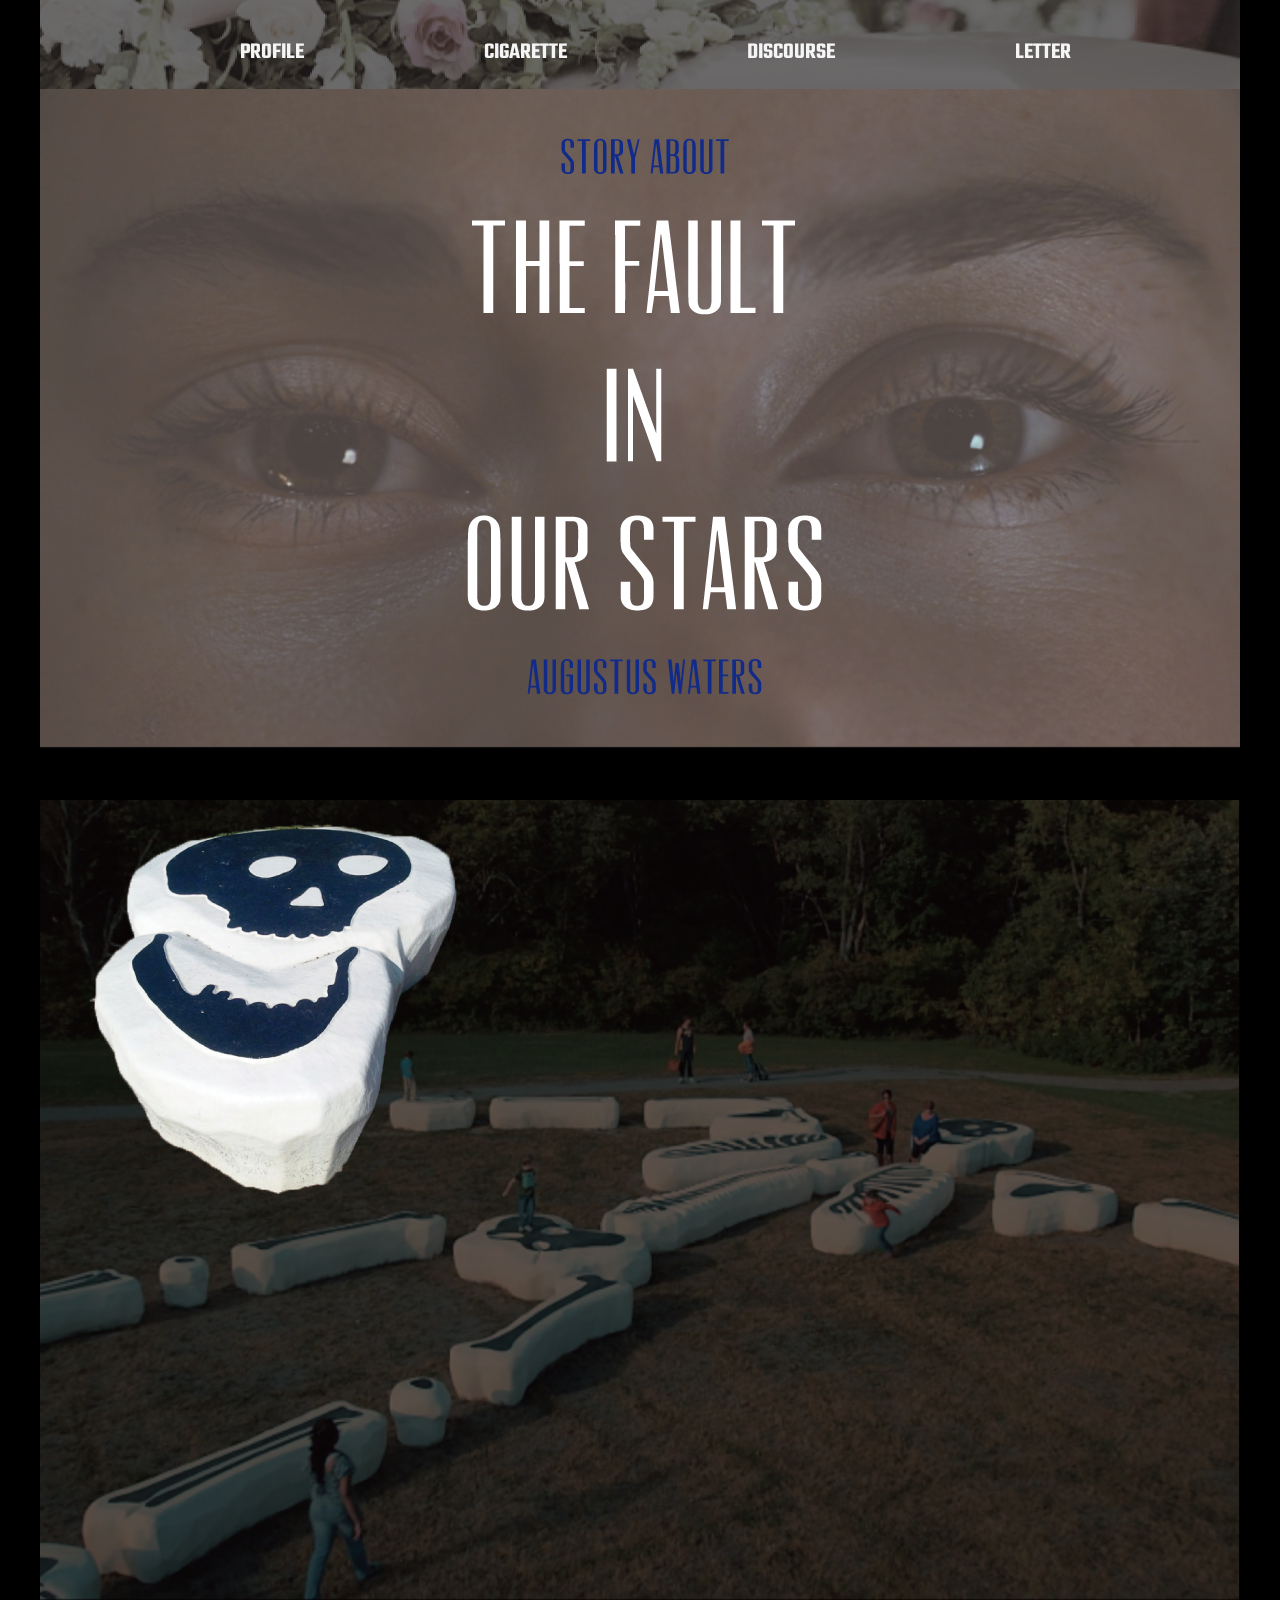
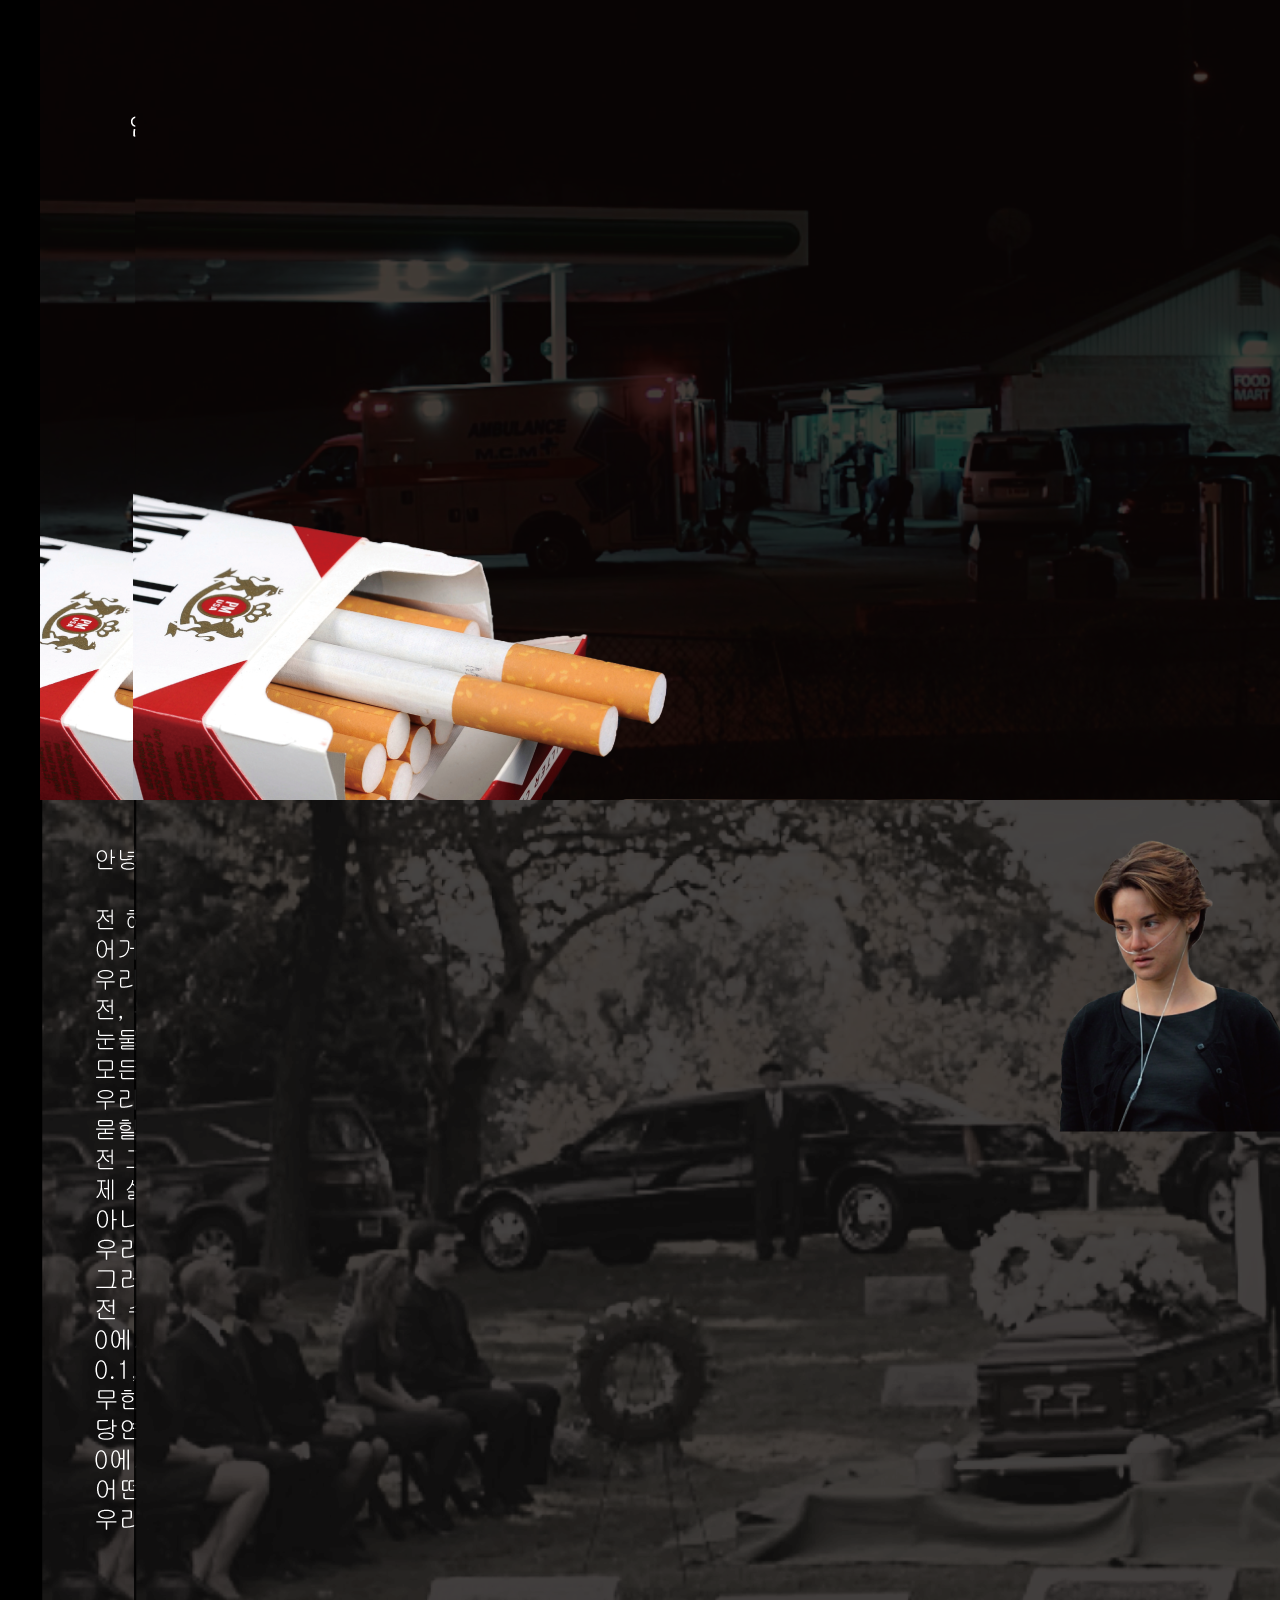
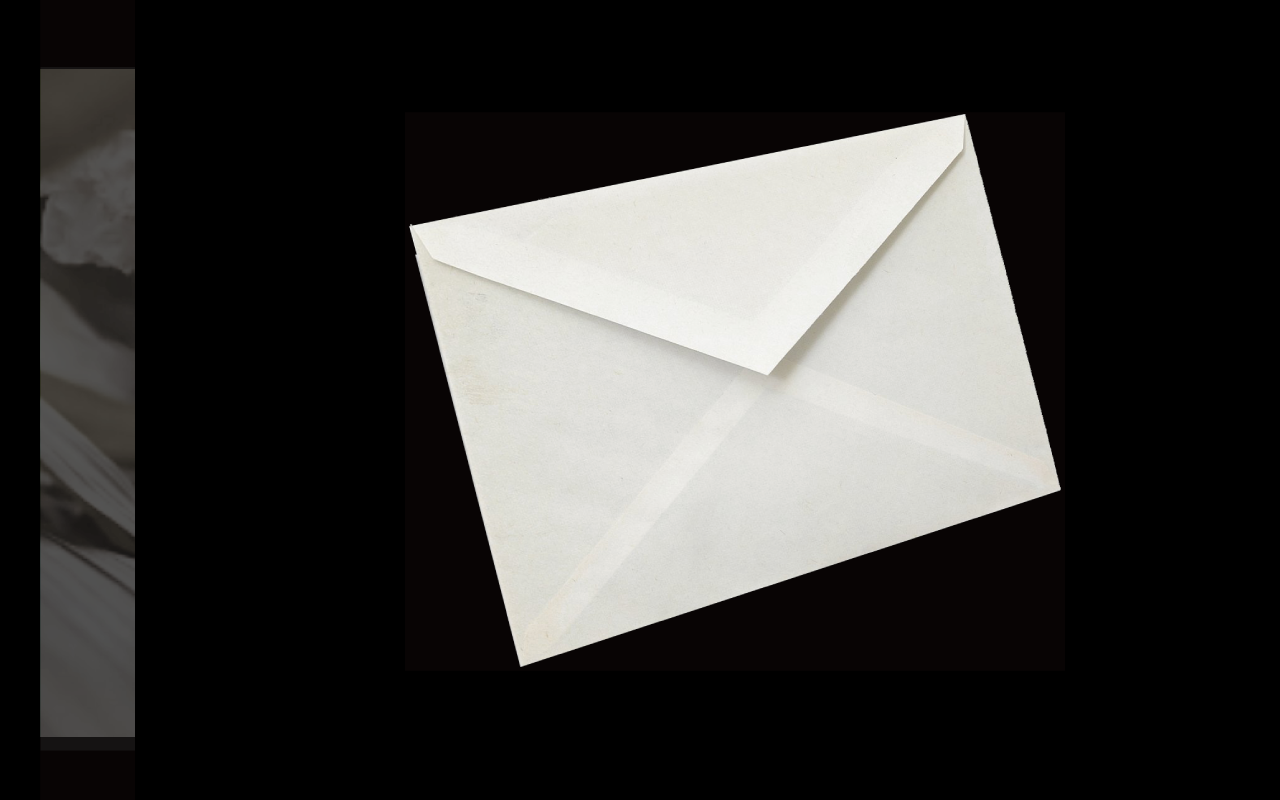
<file: index.html>
<!DOCTYPE>
<html>
<head>
  <title>안녕, 헤이즐</title>
  <meta charset="utf-8">
     <meta name="viewport" content="width=device-width, initial-scale=1.0" />
  <link rel="stylesheet" style type="text/css" href="style.css">
  <link href="https://fonts.googleapis.com/css?family=Teko&display=swap" rel="stylesheet">
  
</head>

<body>
 <div id="wrap"><!--콘텐츠가 1200px 넓이를 넘지 않게합니다. -->
    <div class="nav">
                <ol>
                    <li><a href="#section1">PROFILE</a></li>
                    <li><a href="#section2">CIGARETTE</a></li>
                    <li><a href="#section3">DISCOURSE</a></li>
                    <li><a href="#section4">LETTER</a></li>
                </ol>
    </div>
     
    <div id="header">
<!--          <div class="front_m">
            <div class="pink_back">one</div>
            <div class="pink_back">two</div>
            <div class="pink_back">three</div>
            <div class="pink_back">four</div>
        </div>  
          <div class="back_m">    
            <div class="pink_back">five</div>
            <div class="pink_back">six</div>
            <div class="pink_back">seven</div>
        <div class="pink_back_8">eight <br>Lorem ipsum dolor sit amet, consectetur adipisicing elit. Nihil numquam, rerum quas sapiente dolor iste omnis, obcaecati minus quidem itaque, consectetur corporis adipisci quaerat reprehenderit suscipit inventore reiciendis dolores atque. </div>  
        </div>       -->
        <div class="pc"> <img src="pc1.png" alt=""></div>
        <div class="mobile"><img src="1.png" alt=""></div>
    </div>
                
    <div id="section1">
    <div class="skel"><img src="skel.png" alt="">
       
       </div>
       <div class="pc"><img src="pc2_skt.png" alt=""></div>
        <!--<div class="container1">
            <div class="front_m">
            <div class="pink_back"><p class="menu">MENU 1</p></div>
            <div class="pink_back">two</div>
            <div class="pink_back">three</div>
            <div class="pink_back">four</div>
            </div>
            <div class="back_m">
            <div class="grey_back">five</div>
            <div class="grey_back">six</div>
            <div class="grey_back">seven</div>
            <div class="grey_back_8">eight</div>
            </div>-->
        </div>
    </div>
            
    <div id="section2">
       <div class="gus" ><img src="cig.png" alt=""></div>
       <div class="cig"> <img src="pc3_cig.png" alt=""></div>
        <!-- <div class="container1">
         <div class="front_m">
            <div class="pink_back">one</div>
            <div class="pink_back"><p class="menu">MENU 2</p></div>
            <div class="grey_back">three</div>
            <div class="grey_back">four</div>
            </div>
           <div class="back_m">
            <div class="pink_back">five</div>
            <div class="pink_back">six</div>
            <div class="grey_back">seven</div>
            <div class="grey_back_8">eight</div> 
            </div>
        </div>         -->
    </div>
            
    <div id="section3">
    <div class="haz"><img src="haz.png" alt="">
<!--    <div class="dis">
                안녕하세요
                <br>
                <br>전 헤이즐 그레이스 랭카스터에요
                <br>어거스터스 워터스와 비운의 연인이었죠
                <br>우리 사랑은 위대했고
                <br>전, 우리 얘길 꺼내는 순간부터 
                <br>눈물을 펑펑 쏟겠죠
                <br>모든 진실된 사랑이 그렇듯이
                <br>우리 사랑도 
                <br>우리와 함께 묻힐 거에요
            </div>
            <div class="ddis">
                전 그애가 제 추도사를 해주길 바랐죠
                <br>제 삶에 다른 사람은 없거든요
                <br>아냐 우리 사랑 얘기는 못 하겠어
                <br>그러니까 대신 산수 얘기를 할게
                <br>전 수학자는 아니지만 이것만은 확실히 알죠
                <br>0에서 1사이엔 수많은 숫자가 있어요
                <br>0.1, 0.12, 0.112... 무한대로 많죠
                <br>당연히 0에서 2사이엔 더 많은 숫자들이 있어요
                <br>0에서 1백만 사이에도..
                <br>어떤 무한대의 숫자는 다른 무한대보다 크죠
                <br>우리가 좋아했던 작가가 가르쳐준 거에요
                <br>전, 제게 주어진 숫자보다 더 큰 숫자를 갖고 싶어요
                <br>어거스터스도 더 큰 숫자를 가졌으면 얼마나 좋았을까요
                <br>하지만 거스, 내 사랑, 난 얼마나 고마운지 몰라
                <br>넌 내게 한정된 나날 속에서 영원함을 줬어
                <br>그런 네게 난 영원토록 고마워할 거야 너무너무 사랑해
                <br>
                <br>-나도 사랑해
            </div> -->
<!--       <div class="container1">-->
          <!--  <div class="front_m">
            <div class="pink_back">one</div>
            <div class="grey_back">two</div>
            <div class="pink_back"><p class="menu">MENU 3</p></div>
            <div class="grey_back">four</div>
            </div>
            <div class="back_m">
            <div class="pink_back">five</div>
            <div class="grey_back">six</div>
            <div class="pink_back">seven</div>
            <div class="grey_back_8">eight</div> 
            </div>-->
        </div>    
        <div class="dcs"><img src="pc4_haz.png" alt=""></div>
    </div>
            
    <div id="section4">
       <div class="env"><img src="letter.png" alt=""></div>
       <div class="let"><img src="pc5_let.png" alt=""></div>
      <!--  <div class="container1">
            <div class="front_m">
            <div class="grey_back">1</div>
            <div class="grey_back">2</div>
            <div class="grey_back">3</div>
            <div class="grey_back"><p class="menu">MENU 4</p></div>
            </div>
            <div class="back_m">
            <div class="pink_back">5</div>
            <div class="pink_back">6</div>
            <div class="pink_back">7</div>
            <div class="pink_back_8">8</div>  
            </div>

        </div>-->
    </div>
                   
<!--    <div class="footer">
                
                <div id="contact">
                    <p class="footer-p"> CONTACT</p>
                    <p class="footer-p2"> contact</p>
                </div>
                
                <div id="social">
                    <p class="footer-p"> SOCIAL</p>    
                </div>
                
                <div id="copyright">
                    <p class="footer-p3">COPYRIGHT ALL RIGHT RESERVED.</p>
                </div>
     </div>    -->       
 
             
</body>    
</html>
</file>
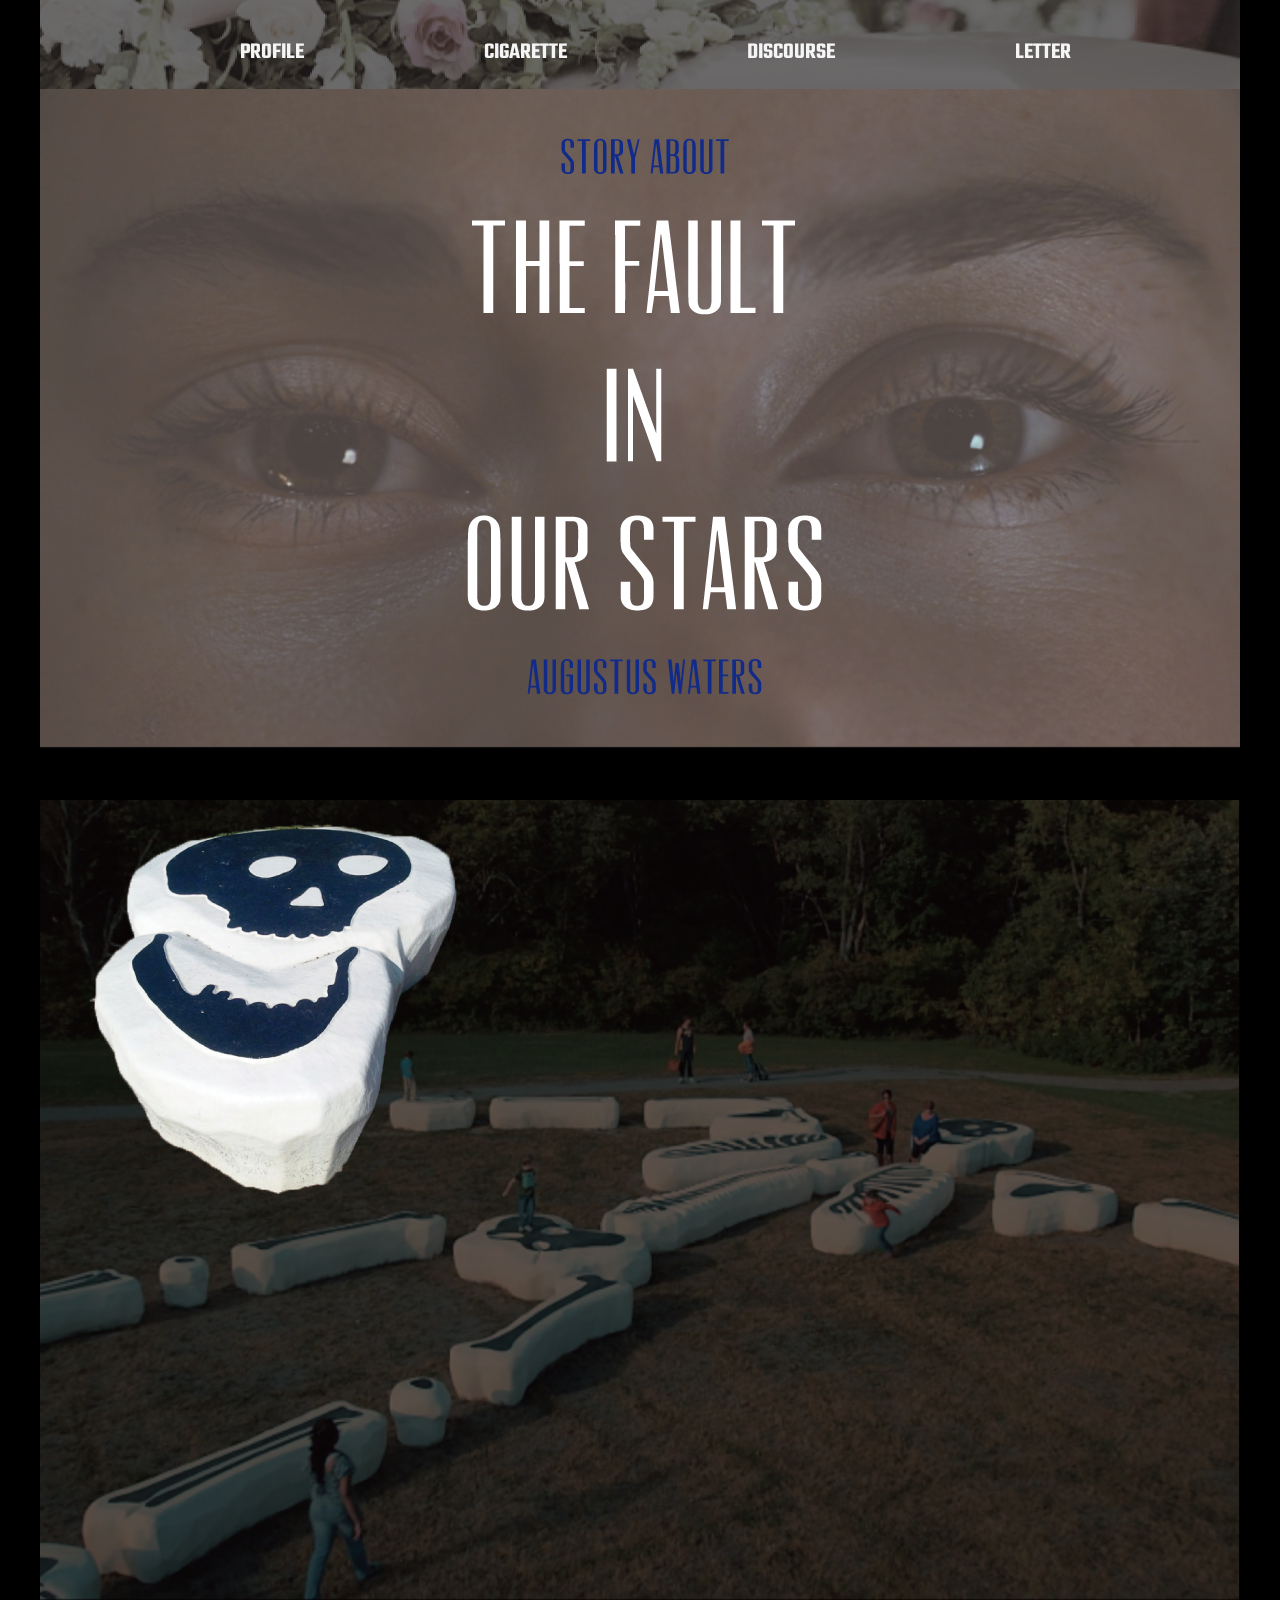
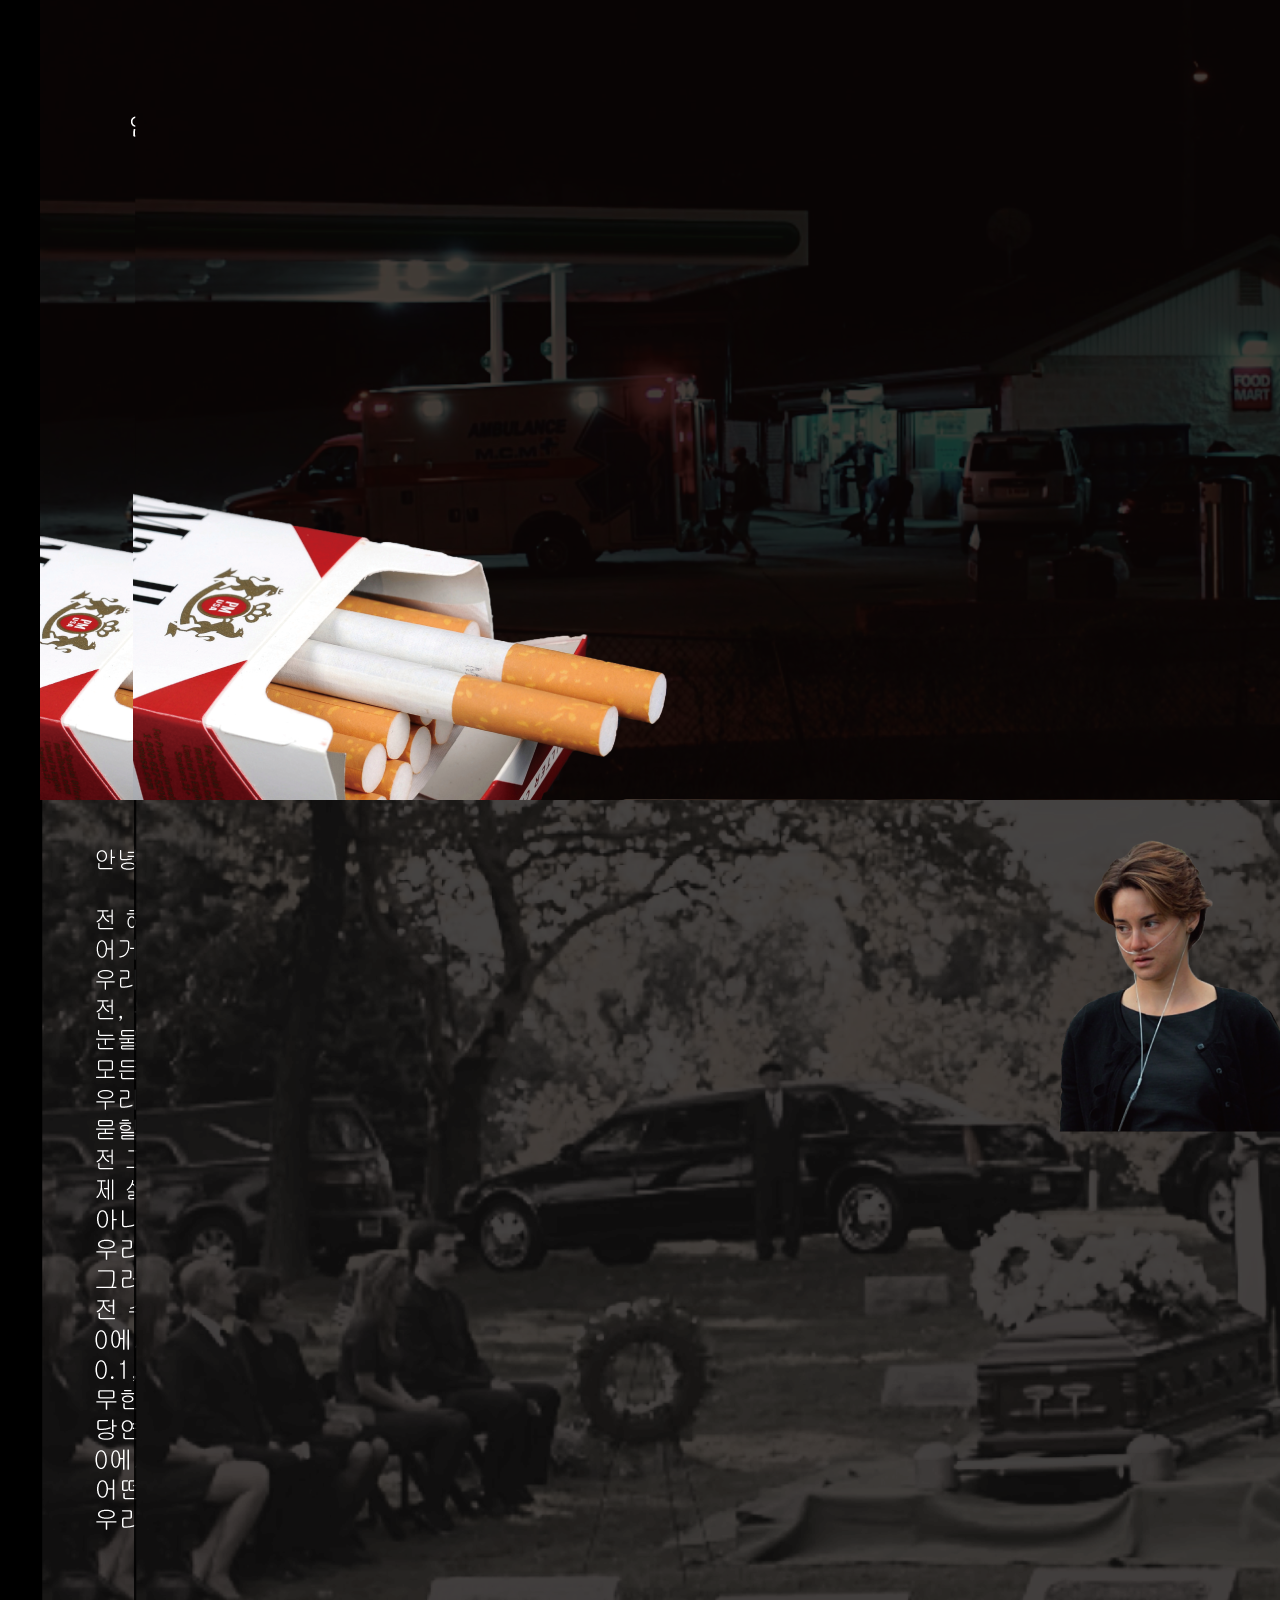
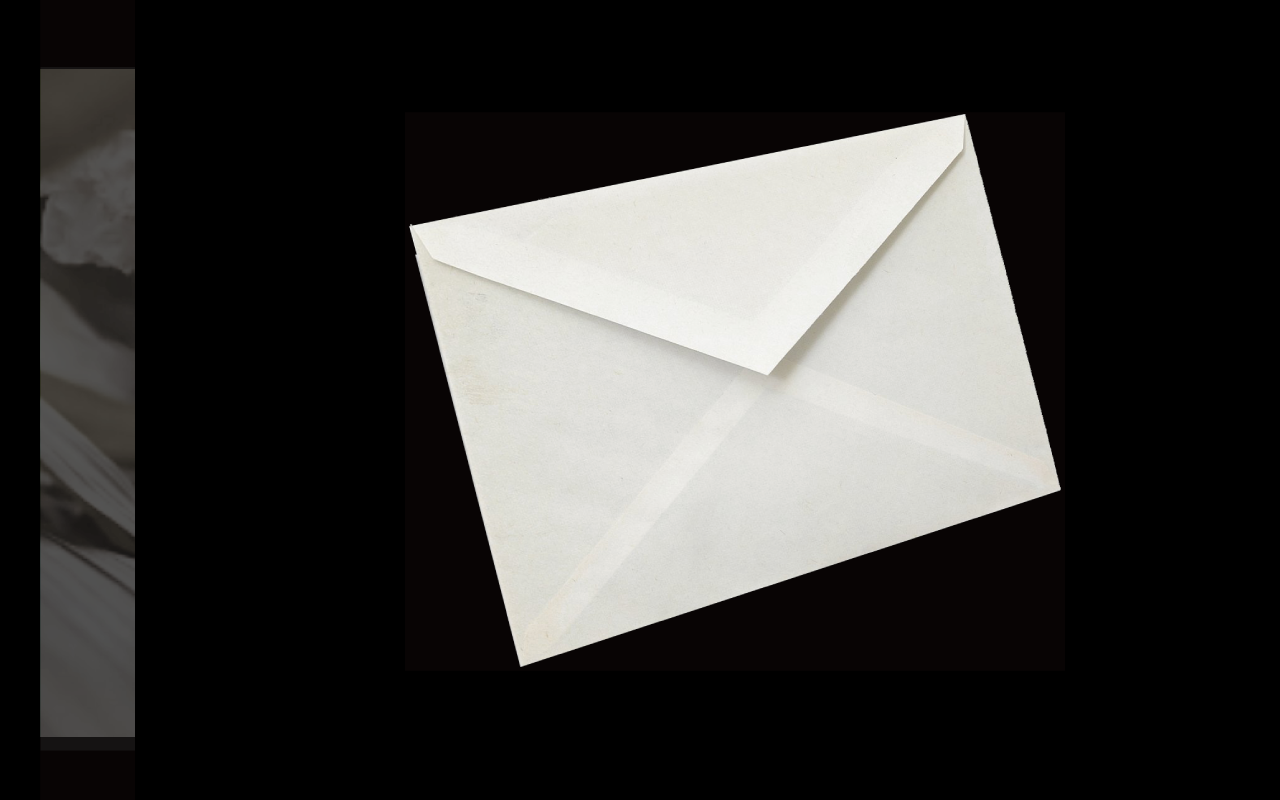
<file: pjt2_sample.html>
<!DOCTYPE>
<html>
<head>
  <title>안녕, 헤이즐</title>
  <meta charset="utf-8">
     <meta name="viewport" content="width=device-width, initial-scale=1.0" />
  <link rel="stylesheet" style type="text/css" href="style.css">
  <link href="https://fonts.googleapis.com/css?family=Teko&display=swap" rel="stylesheet">
  
</head>

<body>
 <div id="wrap"><!--콘텐츠가 1200px 넓이를 넘지 않게합니다. -->
    <div class="nav">
                <ol>
                    <li><a href="#section1">PROFILE</a></li>
                    <li><a href="#section2">CIGARETTE</a></li>
                    <li><a href="#section3">DISCOURSE</a></li>
                    <li><a href="#section4">LETTER</a></li>
                </ol>
    </div>
     
    <div id="header">
<!--          <div class="front_m">
            <div class="pink_back">one</div>
            <div class="pink_back">two</div>
            <div class="pink_back">three</div>
            <div class="pink_back">four</div>
        </div>  
          <div class="back_m">    
            <div class="pink_back">five</div>
            <div class="pink_back">six</div>
            <div class="pink_back">seven</div>
        <div class="pink_back_8">eight <br>Lorem ipsum dolor sit amet, consectetur adipisicing elit. Nihil numquam, rerum quas sapiente dolor iste omnis, obcaecati minus quidem itaque, consectetur corporis adipisci quaerat reprehenderit suscipit inventore reiciendis dolores atque. </div>  
        </div>       -->
        <div class="pc"> <img src="pc1.png" alt=""></div>
        <div class="mobile"><img src="1.png" alt=""></div>
    </div>
                
    <div id="section1">
    <div class="skel"><img src="skel.png" alt="">
       
       </div>
       <div class="pc"><img src="pc2_skt.png" alt=""></div>
        <!--<div class="container1">
            <div class="front_m">
            <div class="pink_back"><p class="menu">MENU 1</p></div>
            <div class="pink_back">two</div>
            <div class="pink_back">three</div>
            <div class="pink_back">four</div>
            </div>
            <div class="back_m">
            <div class="grey_back">five</div>
            <div class="grey_back">six</div>
            <div class="grey_back">seven</div>
            <div class="grey_back_8">eight</div>
            </div>-->
        </div>
    </div>
            
    <div id="section2">
       <div class="gus" ><img src="cig.png" alt=""></div>
       <div class="cig"> <img src="pc3_cig.png" alt=""></div>
        <!-- <div class="container1">
         <div class="front_m">
            <div class="pink_back">one</div>
            <div class="pink_back"><p class="menu">MENU 2</p></div>
            <div class="grey_back">three</div>
            <div class="grey_back">four</div>
            </div>
           <div class="back_m">
            <div class="pink_back">five</div>
            <div class="pink_back">six</div>
            <div class="grey_back">seven</div>
            <div class="grey_back_8">eight</div> 
            </div>
        </div>         -->
    </div>
            
    <div id="section3">
    <div class="haz"><img src="haz.png" alt="">
<!--    <div class="dis">
                안녕하세요
                <br>
                <br>전 헤이즐 그레이스 랭카스터에요
                <br>어거스터스 워터스와 비운의 연인이었죠
                <br>우리 사랑은 위대했고
                <br>전, 우리 얘길 꺼내는 순간부터 
                <br>눈물을 펑펑 쏟겠죠
                <br>모든 진실된 사랑이 그렇듯이
                <br>우리 사랑도 
                <br>우리와 함께 묻힐 거에요
            </div>
            <div class="ddis">
                전 그애가 제 추도사를 해주길 바랐죠
                <br>제 삶에 다른 사람은 없거든요
                <br>아냐 우리 사랑 얘기는 못 하겠어
                <br>그러니까 대신 산수 얘기를 할게
                <br>전 수학자는 아니지만 이것만은 확실히 알죠
                <br>0에서 1사이엔 수많은 숫자가 있어요
                <br>0.1, 0.12, 0.112... 무한대로 많죠
                <br>당연히 0에서 2사이엔 더 많은 숫자들이 있어요
                <br>0에서 1백만 사이에도..
                <br>어떤 무한대의 숫자는 다른 무한대보다 크죠
                <br>우리가 좋아했던 작가가 가르쳐준 거에요
                <br>전, 제게 주어진 숫자보다 더 큰 숫자를 갖고 싶어요
                <br>어거스터스도 더 큰 숫자를 가졌으면 얼마나 좋았을까요
                <br>하지만 거스, 내 사랑, 난 얼마나 고마운지 몰라
                <br>넌 내게 한정된 나날 속에서 영원함을 줬어
                <br>그런 네게 난 영원토록 고마워할 거야 너무너무 사랑해
                <br>
                <br>-나도 사랑해
            </div> -->
<!--       <div class="container1">-->
          <!--  <div class="front_m">
            <div class="pink_back">one</div>
            <div class="grey_back">two</div>
            <div class="pink_back"><p class="menu">MENU 3</p></div>
            <div class="grey_back">four</div>
            </div>
            <div class="back_m">
            <div class="pink_back">five</div>
            <div class="grey_back">six</div>
            <div class="pink_back">seven</div>
            <div class="grey_back_8">eight</div> 
            </div>-->
        </div>    
        <div class="dcs"><img src="pc4_haz.png" alt=""></div>
    </div>
            
    <div id="section4">
       <div class="env"><img src="letter.png" alt=""></div>
       <div class="let"><img src="pc5_let.png" alt=""></div>
      <!--  <div class="container1">
            <div class="front_m">
            <div class="grey_back">1</div>
            <div class="grey_back">2</div>
            <div class="grey_back">3</div>
            <div class="grey_back"><p class="menu">MENU 4</p></div>
            </div>
            <div class="back_m">
            <div class="pink_back">5</div>
            <div class="pink_back">6</div>
            <div class="pink_back">7</div>
            <div class="pink_back_8">8</div>  
            </div>

        </div>-->
    </div>
                   
<!--    <div class="footer">
                
                <div id="contact">
                    <p class="footer-p"> CONTACT</p>
                    <p class="footer-p2"> contact</p>
                </div>
                
                <div id="social">
                    <p class="footer-p"> SOCIAL</p>    
                </div>
                
                <div id="copyright">
                    <p class="footer-p3">COPYRIGHT ALL RIGHT RESERVED.</p>
                </div>
     </div>    -->       
 
             
</body>    
</html>
</file>
<file: style.css>
#wrap {
    max-width: 1200px;
    width: 100%;
    margin: 0 auto;
    display: flex;
    flex-direction:column;
}

body{
    background-color: #000000;
    color: #272727;
    font-family: 'Teko', sans-serif;
    margin: auto;
}

p{
    font-size: 30px;
    line-height: 30px;
}

a{
    text-decoration: none;
    color: white;
}

 ol {
    list-style: none;
}

 .menu{
    font-size:30px;
    line-height: 30px;
    order: 0;
    }

.footer{
        max-width: 1080px;
        min-width: 481px;
        overflow: hidden;
        margin: 0 auto;
        order:6;
    }
    
    #contact{
        float: left;
        margin: 0 80px 0 80px;
    }

    #social{
        float: right;
        margin: 0  80px 0 80px;     
    }
    
    .footer-p{
        color: #555555;
        line-height: 1em;
        font-weight: 700;
    }
    
    .footer-p2{
        color: #555555;
        line-height: 1em;
        margin-top: 20px;
        font-weight: 400;
    }
    
    .footer-p3{
        color: #555555;
        margin-top: 20px;
        font-weight: 100;
    }
        
    #copyright{
        float: right;
        margin: 0 20px 0 360px;    
    } 

/*mobile----------------------------------------------------- menu 없음 */
@media (max-width:600px){


 .nav{
    display:none;
        order: 7;
    }
    
    #header{
        background-image: url(1.png);
        background-position: center;
        display: flex;
        flex-direction: row;
        flex-wrap: wrap;
        height: auto;
        order: 1;
    }
    
    .pc{
        display: none;
    }
    .mobile{
        display:flex;
        position: relative;
        left: 0px;
        
    }
    
/*섹션이 나누어질때 모바일에서 위에 보이는 컬럼 */
    .front_m{
       
        display: flex;
        flex-direction:row;
        width: 100%;
        height: auto;
        align-items:center;
        justify-content:center;
    }
 /*섹션이 나누어질때 모바일에서 아래에 보이는 컬럼 */
    .back_m{
        display: flex;
        flex-direction:row;
        width: 100%;
        height: auto;
         align-items: center;
        justify-content: center;
       
    }
   
    
/* pink_back : 핑크바탕 회색글씨 오른쪽 경계션
pink_back_8: 핑크바탕 회색글씨 경계선없음
grey_back : 회색바탕 핑크글씨 오른쪽 경계선
grey_back_8: 회색바탕 핑크글씨 경계선없음          */
     .pink_back{
         height: auto;
        background-color: #FFE8FE;
        border-right: 1px solid #B4B2B7; 
         flex-basis: 150px; 
    } 
     
     .pink_back_8{
         height:auto;
        background-color: #FFE8FE;
         flex-basis: 150px;
    }
     .grey_back {
        background-color: #939196;
        border-right: 1px solid #E2CEE1; 
            flex-basis: 150px;
    }
        
     .grey_back_8 {
        background-color: #939196;
            flex-basis: 150px;
    } 
/* 각 섹션에 플렉스 레이아웃을 정의하는 div */
      .container1{
         display: flex;
        flex-direction:row;
        flex-wrap: wrap;
/*width가 좁혀졌을때 item을 밑으로 빼주고 싶을 때 사용하는 옵션*/
        height: 800px;
         align-items: center;
        justify-content: center;
        margin: 0px; 
    } 
      
  #section1{
        margin: 0px;
        background-image: url(1__bacck.png);
      background-position: center;
/*      background-size: contain;*/
      background-repeat: no-repeat;
        height: 800px;
           order:2;
    }     
        
    .skel{
        position: absolute;
        left: -10px;
        opacity: 1;
        transition: 300000s;
    }
    
    .skel:active{
   transform:translate(2px, 2px);
    transition-property: scale(20%, 20%);
        transition: 0.5s;
        opacity: 0;
    }
    
    .pc{
        display: none;
    }
   
    
    #section2 {
        height: 800px;
        background-image: url(2__back.png);
        background-position: center;
/*        background-size: contain;*/
        margin: 0px;
        order:3;
    }
    
   
    .gus{
        position: absolute;
        left: 0%;
        opacity: 1;
        transition: 3s;
    }
    
    .gus:active{
    transform: translate(1%, 1%);
        opacity: 0;
        transition: 1s;
    }
      .cig{
       display: none;
    }
    
    #section3{
        margin: 0px;
        height: 800px;
        background-image: url(3_back.png);
        background-position: center;
        order:4;
    }
     
    .haz{
        position: absolute;
        left: -10px;
    }
    
/*    .dis{
        color: #FFFFFF;
        position: absolute;
        top: 40px;
        left: 20px;
        opacity: 0;
        transition: 300000s;
    }
    
    .ddis{
        color: #FFFFFF;
        text-align: right;
        position: absolute;
        left: 170px;
        top: 320px;
        opacity: 0;
        transition: 300000s;
    } */
    
     .haz:active{
   transform:translate(2px, 2px);
    transition-property: scale(10%, 10%);
        opacity: 0;
         transition: 1s;
    }
    
    .dcs{
        display: none;
    }
    
    #section4{
        background-image: url(4__back.png);
        background-size: contain;
        background-repeat: no-repeat;
        height: 800px;
        margin: 0px;   
        order:5;
    } 
    .env{
        opacity: 1;
        position: relative;
        left: 0%;
        transition: 3s;
        height: 800px;
    }
    .env:active{
        opacity: 0;
        transition: 1s;
    }
   
    .let{
        display: none;
    }
    
}


/*pc---------------------------------------------------------------------*/

@media (min-width:600px){

    .nav{
    position: fixed;
    top: 0;
    max-width: 1200px;
    width: 100%;
    height: auto;
    background-image: url(pc_nav.png);
    background-position: center;
    top: 0;
    z-index: 1;
    order: 0;
    }


.nav ol li{
    width: auto;
    text-align: center;
    float: left;
    padding: 20px 20px 20px 160px;
    list-style: none;
    margin: 0 auto;
}


li a{
    text-decoration: none;
    color: whitesmoke;
    font-weight: 600;
    font-size: 23px;
}


li a:hover{
    color: lightcoral;
}

    #header{
        display: flex;
        height: 800px;
        background-image: url(pc1.png);
/*        background-color:#FFE8FE;  헤더 전체 바탕색*/
         align-items: center;
        justify-content: center;
        margin: 0px;   
        order:1;
        /* order: 섹션 정렬의 순서를 바꾸고 싶을때 사용  */
    }
    
        .mobile{
        display: none;
    }
/*    .mobile{
        display:flex;
        position: relative;
        left: -55px;
    }*/
    
/*    .front_m{
        display: flex;
        padding: 0;
        flex-direction:row;
        width: 100%;
        height: auto;
         align-items: center;
        justify-content: center;
          margin:0;   
    }
 
    .back_m{
        display: flex;
        flex-direction:row;
        float: left;
        width: 100%;
        height: auto;
         align-items: center;
        justify-content: center;
        margin: 0;
        padding: 0;
    }

     .pink_back{
         height: auto;
        background-color: #FFE8FE;
        border-right: 1px solid #B4B2B7; 
         flex-basis: 150px; 
    } 
     
     .pink_back_8{
         height:auto;
        background-color: #FFE8FE;
         flex-basis: 150px;
    }
     .grey_back {
        background-color: #939196;
        border-right: 1px solid #E2CEE1; 
            flex-basis: 150px;
    }
        
     .grey_back_8 {
        background-color: #939196;
            flex-basis: 150px;
    } */
         
      .container1{
         display: flex;
        flex-direction:row;
        height: 800px;
         align-items: center;
        justify-content: center;
        margin: 0px; 
    } 
      
  #section1{
        margin: 0px;
        background-image: url(pc2_bk.png);
        height: 800px;
           order:2;
    }     
    
    .skel{
        position: absolute;
        left: 0%;
        display: none;
    }
    
    .pc{
        opacity: 1;
        transition: 3000s;
    }
    .pc:active{
   transform:translate(2px, 2px);
    transition-property: scale(10%, 10%);
        transition: 0.3s;
        opacity: 0;
    }    
    
    #section2 {
        height: 800px;
        margin: 0px;
        background-image: url(pc3_bk.png);
        background-repeat: no-repeat;
        background-position: center;
        order:3;
    }
    
    .gus{
        display: none;
    }
    
    .cig{
        position: relative;
        top: 0%;
        left: 10.4%;
        transition: 3s;
    }
    
    .cig:active{
        transform: translate(1%, 1%);
        opacity: 0;
        transition: 1s;
    }
    
    #section3{
        margin: 0px;
        height: 800px;
        background-image: url(pc4_bk.png);
        background-repeat: no-repeat;
        background-position: center;
        order:4;
    }
     
     .haz{
        position: absolute;
        left: 42%;
         display: none;
    }
    
    .dcs{
        position: relative;
        left: 10.5%;
        top: 0%;
        transition: 3000s;
    }
    
    .dcs:active{
         transform:translate(2px, 2px);
    transition-property: scale(10%, 10%);
        opacity: 0;
         transition: 0.5s;
    }
    
    #section4{
        background-image: url(pc5_bk.png);
        background-repeat: no-repeat;
        background-position: center;
        height: 800px;
        margin: 0px;   
        order:5;
    }  
    
    .let{
        position: relative;
        left: 10.55%;
        transition: opacity 3s;
        opacity: 1;
    }
    
    .let:hover{
        opacity: 0;
        transition: opacity 3s;
    }
    
    .env{
        display: none;
    } 
}
</file>
